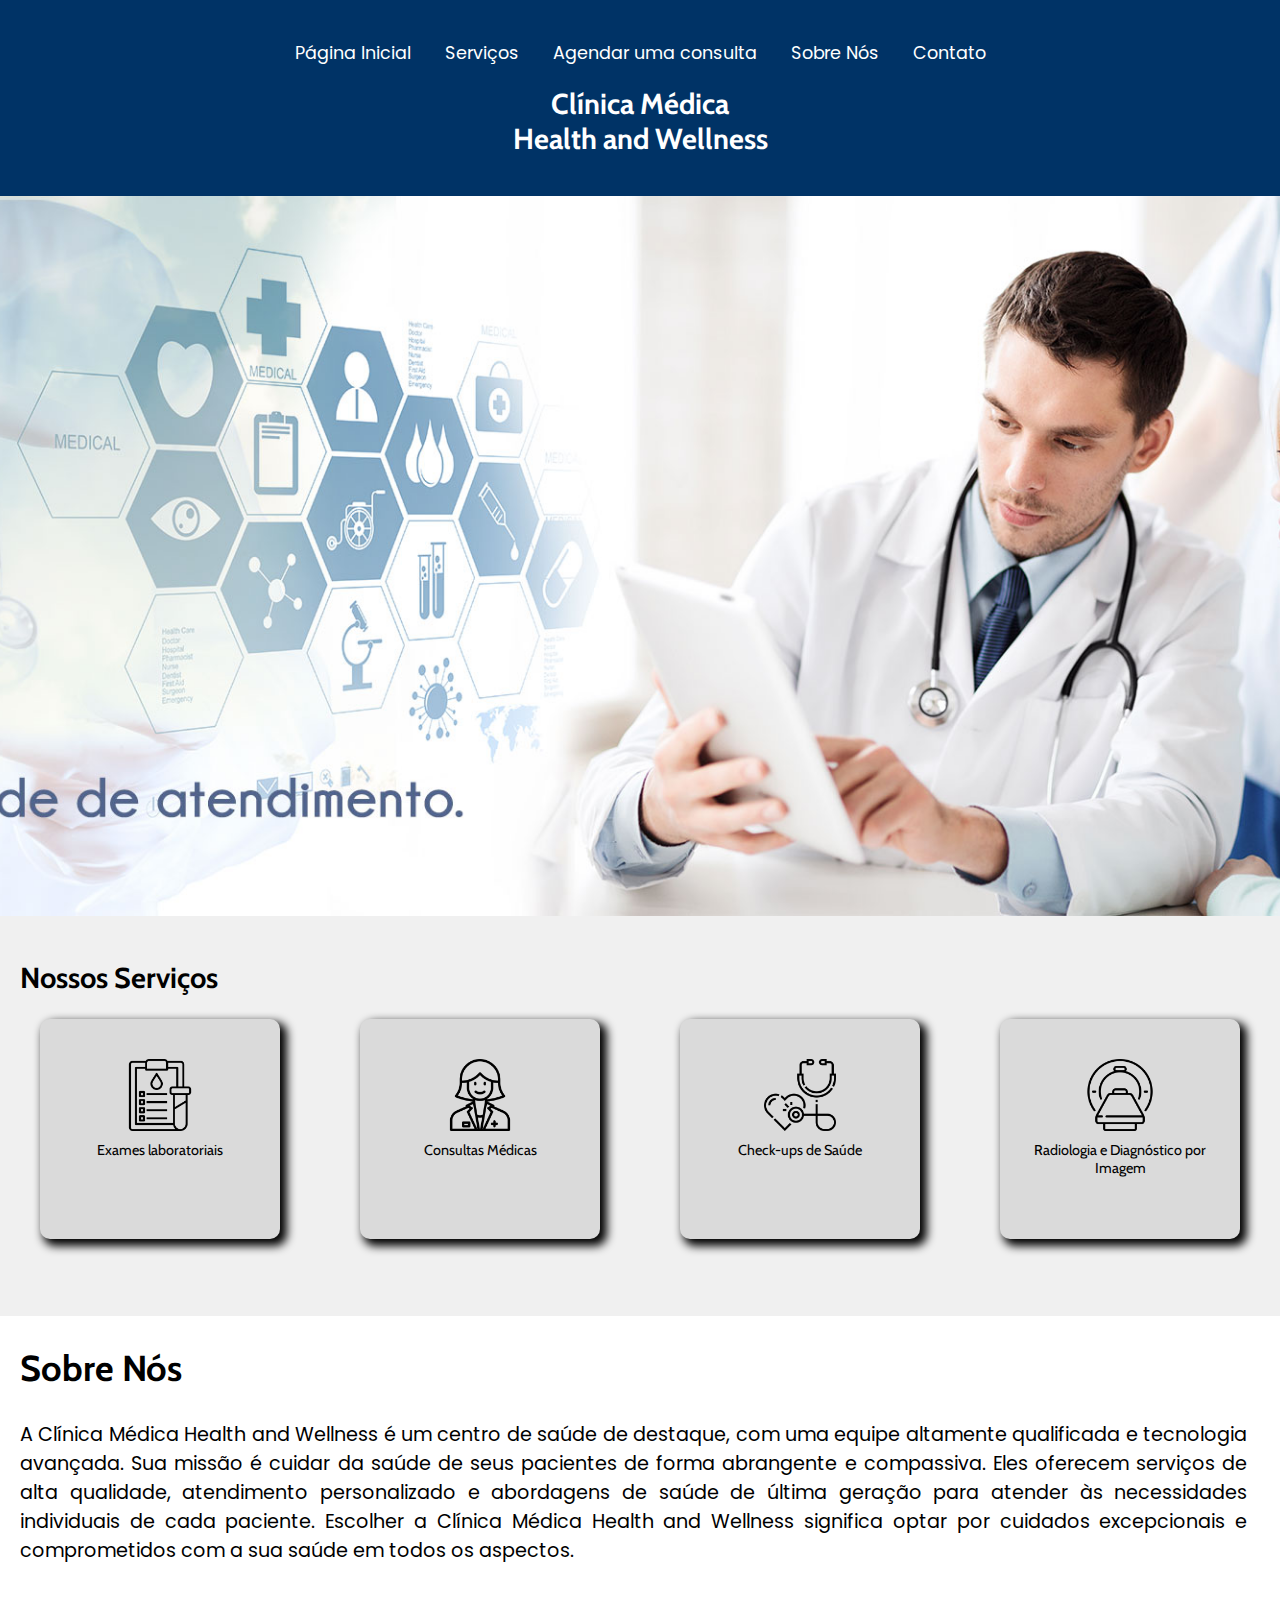
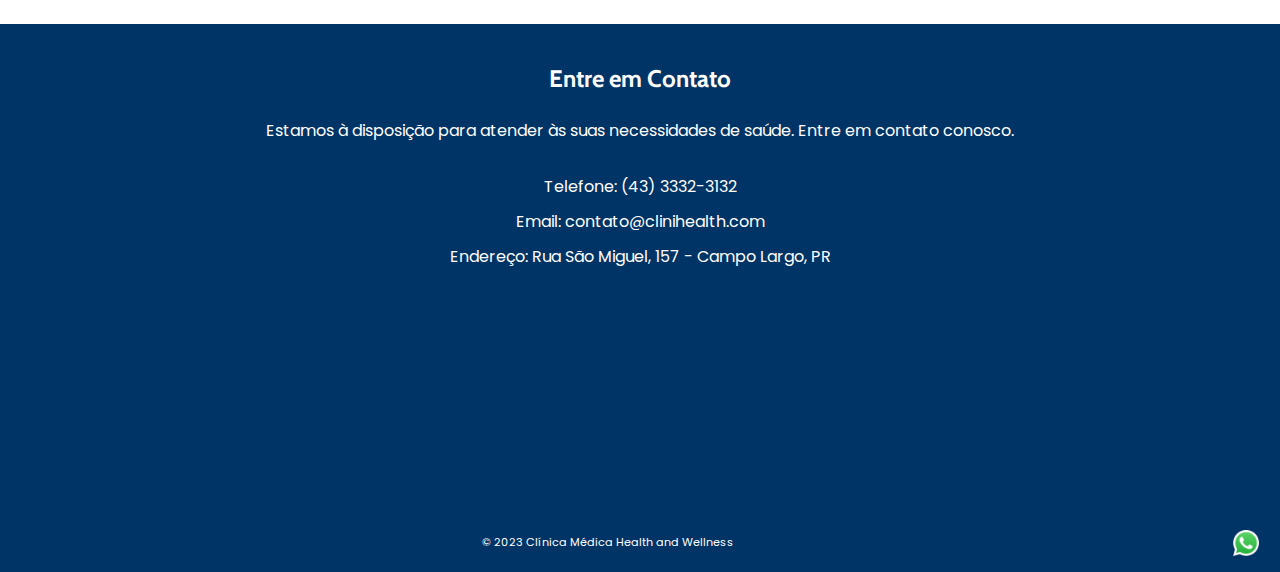
<file: index.html>
<!DOCTYPE html>
<html lang="pt-br">
<head>
    <meta charset="UTF-8">
    <meta name="viewport" content="width=device-width, initial-scale=1.0">
    <link rel="shortcut icon" href="/assets/icons/icon_home.png" type="image/x-icon">
    <title>Clínica Médica Health and Wellness</title>

    <!-- Vinculando o arquivo CSS externo ao HTML -->
    <link rel="stylesheet" type="text/css" href="/src/css/style.css">
</head>
<body>
    <header>
        <nav>
            <ul>
                <!--Barra de navegação-->
                <li><a href="index.html">Página Inicial</a></li>
                <li><a href="#servicos-section">Serviços</a></li>
                <li><a href="/src/pages/form.html">Agendar uma consulta</a></li>
                <li><a href="/src/pages/about.html">Sobre Nós</a></li>
                <li><a href="#section-contato">Contato</a></li>
            </ul>
        </nav>
        <h1>Clínica Médica <br> Health and Wellness</h1>
    </header>

    <!-- Seção de banner com imagem -->
    <section class="banner"></section>

    <!-- Seção de serviços -->
    <section class="servicos" id="servicos-section">
        <h2>Nossos Serviços</h2>
        <div class="group-cards">
            <div class="card">
                <img class="card-img" src="../assets/images/exame_laboratorial.png" alt="Exames laboratoriais">
                <span class="card-info">Exames laboratoriais</span>
            </div>
            <div class="card">
                <img class="card-img" src="../assets/images/consulta_medica.png" alt="Consultas Médicas">
                <span class="card-info">Consultas Médicas</span>
            </div>
            <div class="card">
                <img class="card-img" src="../assets/images/check-up.png" alt="Check-ups de Saúde">
                <span class="card-info">Check-ups de Saúde</span>
            </div>
            <div class="card">
                <img class="card-img" src="../assets/images/exame_imagem.png" alt="Radiologia e Diagnóstico por Imagem">
                <span class="card-info">Radiologia e Diagnóstico por Imagem</span>
            </div>
        </div>
    </section>

    <!-- Seção "Sobre Nós" -->
    <section class="sobre-nos">
        <h2>Sobre Nós</h2>
        <p>A Clínica Médica Health and Wellness é um centro de saúde de destaque, com uma equipe altamente qualificada e tecnologia avançada. Sua missão é cuidar da saúde de seus pacientes de forma abrangente e compassiva. Eles oferecem serviços de alta qualidade, atendimento personalizado e abordagens de saúde de última geração para atender às necessidades individuais de cada paciente. Escolher a Clínica Médica Health and Wellness significa optar por cuidados excepcionais e comprometidos com a sua saúde em todos os aspectos.</p>
    </section>

    <!-- Rodapé da página -->
    <footer>
        <!-- Seção de contato -->
        <section class="contato" id="section-contato">
            <h2>Entre em Contato</h2>
            <p>Estamos à disposição para atender às suas necessidades de saúde. Entre em contato conosco.</p>
            <address>
                <p>Telefone: (43) 3332-3132</p>
                <p>Email: contato@clinihealth.com</p>
                <p>Endereço: Rua São Miguel, 157 - Campo Largo, PR</p>
            </address>
            <div class="mapa">
                <iframe
                    frameborder="0" style="border:0"
                    src="https://www.google.com/maps/embed?pb=!1m18!1m12!1m3!1d5094.326976322317!2d-49.404142071036866!3d-25.46388910878744!2m3!1f0!2f0!3f0!3m2!1i1024!2i768!4f13.1!3m3!1m2!1s0x94dd1dd2b90b0051%3A0xf71aa438fe96783d!2sR.%20S%C3%A3o%20Miguel%2C%20157%20-%20Vila%20David%20Antonio%2C%20Campo%20Largo%20-%20PR%2C%2083609-320!5e0!3m2!1spt-BR!2sbr!4v1698814839195!5m2!1spt-BR!2sbr" width="600" height="450" style="border:0;" allowfullscreen="" loading="lazy" referrerpolicy="no-referrer-when-downgrade"
                    allowfullscreen="">
                </iframe>
            </div>
        </section>
         </section>
         <div class="contato-image">
            <div class="contato-image-copy">
                <p>&copy; 2023 Clínica Médica Health and Wellness</p>
            </div> 
            <div class="contato-image-img">
                <a href="https://wa.me/+5545998121611" target="_blank"><img src="/assets/images/whatsapp_icon.png" alt="Whatsapp contato"></a>
            </div>
        </div>
    </footer>
</body>
<script type="module" src="/src/js/index.js"></script>
</html>
</file>
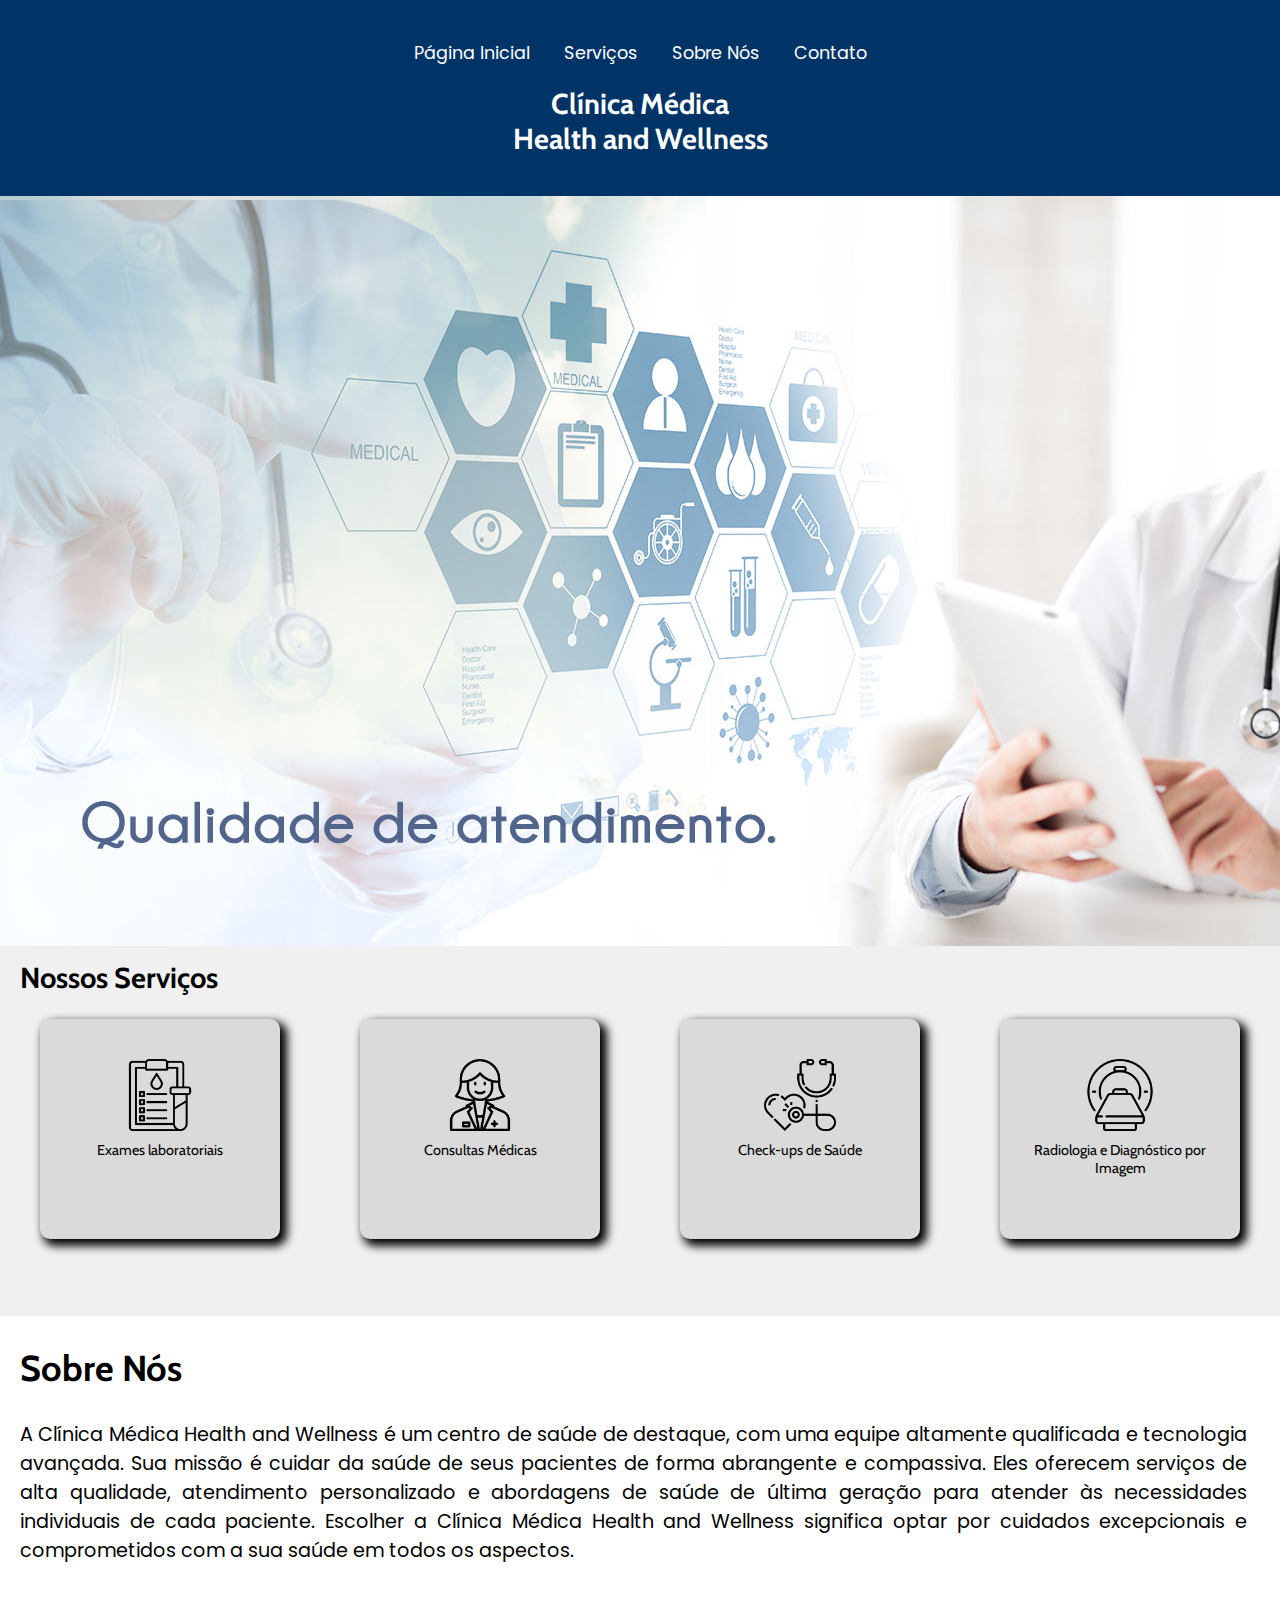
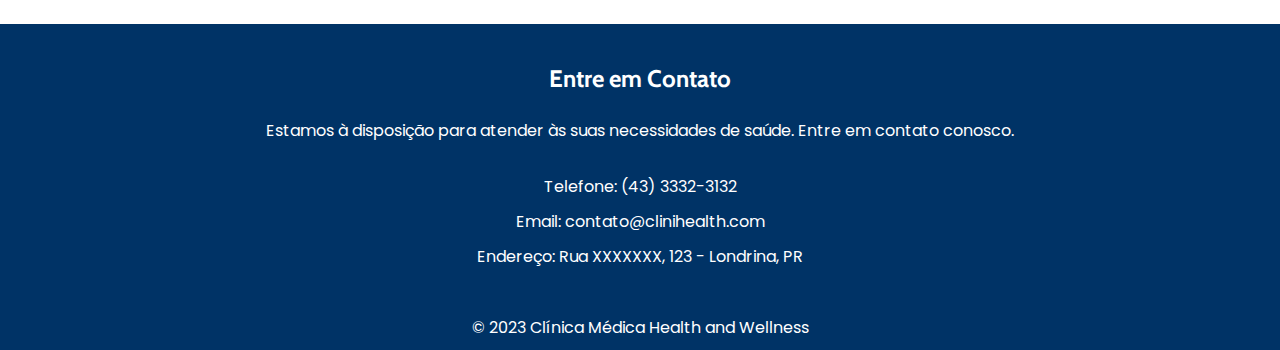
<file: src/index.html>
<!DOCTYPE html>
<html lang="pt-br">
<head>
    <meta charset="UTF-8">
    <meta name="viewport" content="width=device-width, initial-scale=1.0">
    <link rel="shortcut icon" href="../assets/icons/icon_home.png" type="image/x-icon">
    <title>Clínica Médica Health and Wellness</title>

    <!-- Vinculando o arquivo CSS externo ao HTML -->
    <link rel="stylesheet" type="text/css" href="./css/style.css">
</head>
<body>
    <header>
        <nav>
            <ul>
                <li><a href="#">Página Inicial</a></li>
                <li><a href="#">Serviços</a></li>
                <li><a href="#">Sobre Nós</a></li>
                <li><a href="#">Contato</a></li>
            </ul>
        </nav>
        <h1>Clínica Médica <br> Health and Wellness</h1>
    </header>

    <!-- Seção de banner com imagem -->
    <section class="banner">
        <img src="../assets/images/banner.jpg" alt="Imagem do Laboratório Health and Wellness">
    </section>

    <!-- Seção de serviços -->
    <section class="servicos">
        <h2>Nossos Serviços</h2>
        <div class="group-cards">
            <div class="card">
                <img class="card-img" src="../assets/images/exame_laboratorial.png" alt="Exames laboratoriais">
                <span class="card-info">Exames laboratoriais</span>
            </div>
            <div class="card">
                <img class="card-img" src="../assets/images/consulta_medica.png" alt="Consultas Médicas">
                <span class="card-info">Consultas Médicas</span>
            </div>
            <div class="card">
                <img class="card-img" src="../assets/images/check-up.png" alt="Check-ups de Saúde">
                <span class="card-info">Check-ups de Saúde</span>
            </div>
            <div class="card">
                <img class="card-img" src="../assets/images/exame_imagem.png" alt="Radiologia e Diagnóstico por Imagem">
                <span class="card-info">Radiologia e Diagnóstico por Imagem</span>
            </div>
        </div>
    </section>

    <!-- Seção "Sobre Nós" -->
    <section class="sobre-nos">
        <h2>Sobre Nós</h2>
        <p>A Clínica Médica Health and Wellness é um centro de saúde de destaque, com uma equipe altamente qualificada e tecnologia avançada. Sua missão é cuidar da saúde de seus pacientes de forma abrangente e compassiva. Eles oferecem serviços de alta qualidade, atendimento personalizado e abordagens de saúde de última geração para atender às necessidades individuais de cada paciente. Escolher a Clínica Médica Health and Wellness significa optar por cuidados excepcionais e comprometidos com a sua saúde em todos os aspectos.</p>
    </section>

    <!-- Rodapé da página -->
    <footer>
        <!-- Seção de contato -->
        <section class="contato">
            <h2>Entre em Contato</h2>
            <p>Estamos à disposição para atender às suas necessidades de saúde. Entre em contato conosco.</p>
            <address>
                <p>Telefone: (43) 3332-3132</p>
                <p>Email: contato@clinihealth.com</p>
                <p>Endereço: Rua XXXXXXX, 123 - Londrina, PR</p>
            </address>
         </section>
        <p>&copy; 2023 Clínica Médica Health and Wellness</p>
    </footer>
</body>
<script type="module" src="./js/index.js"></script>
</html>
</file>
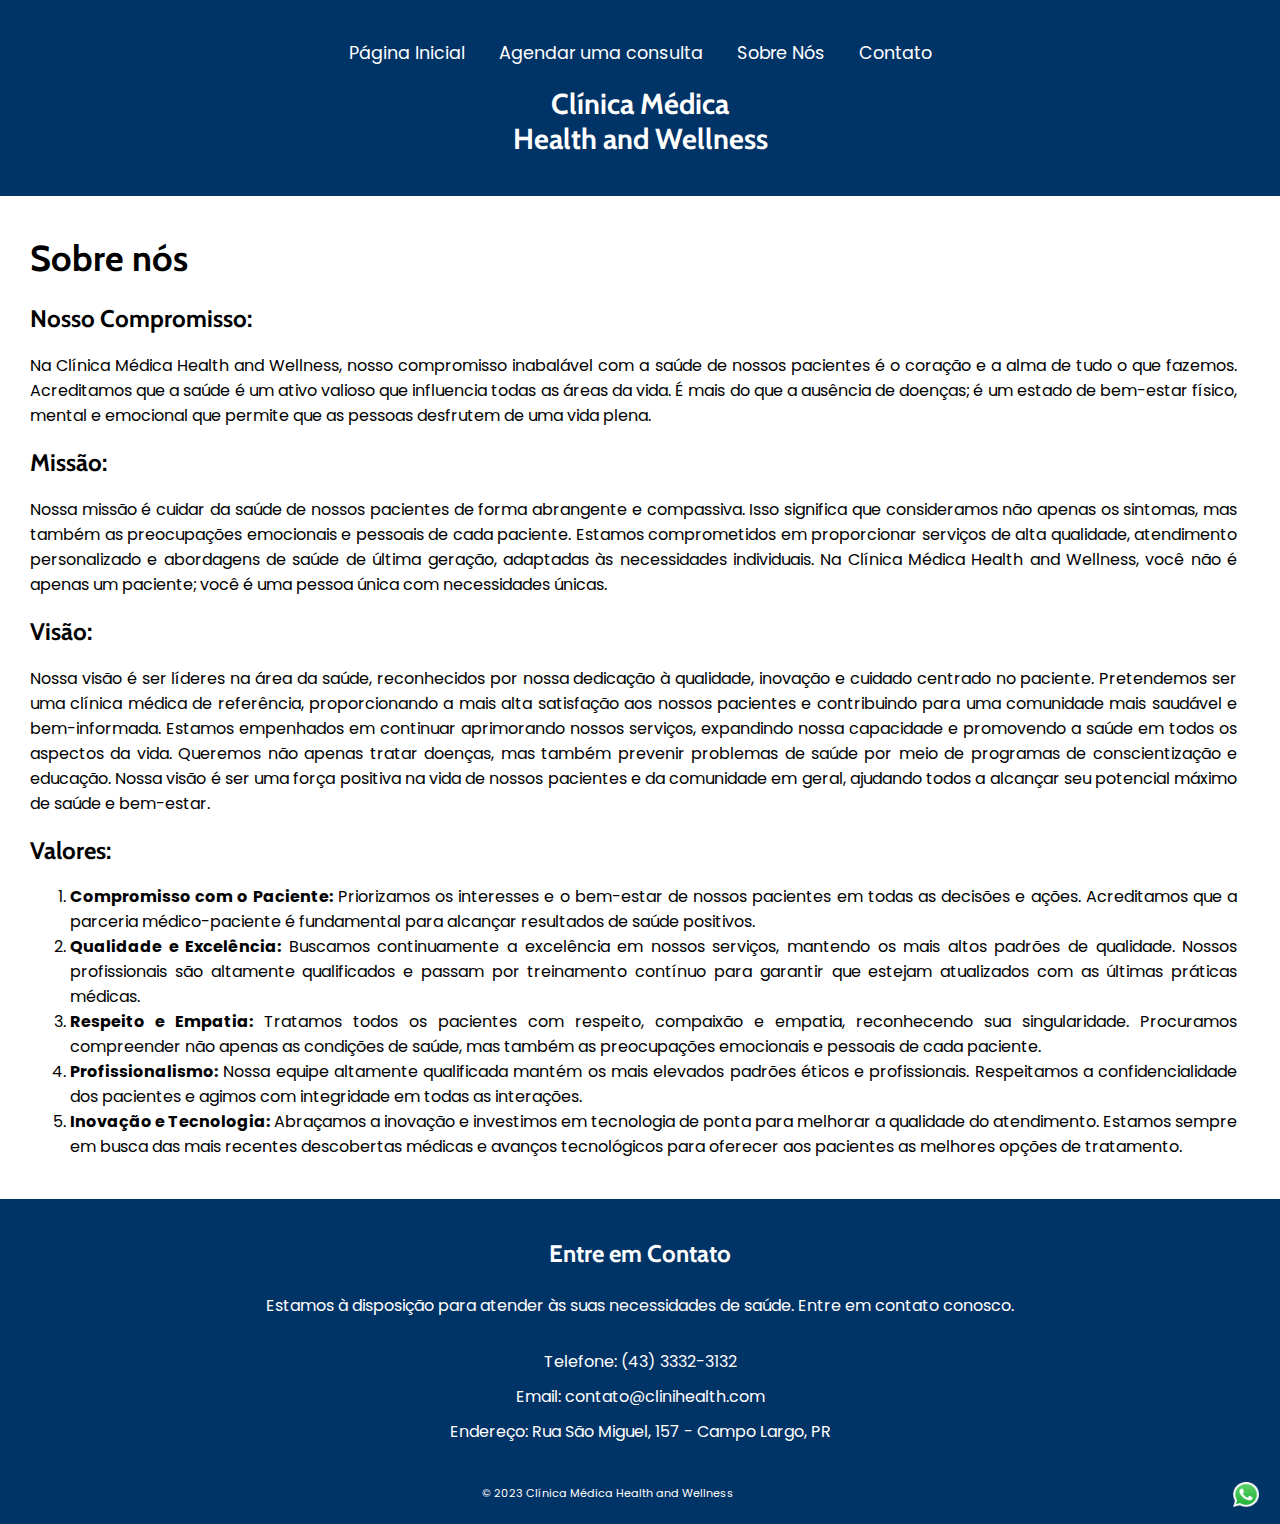
<file: src/pages/about.html>
<!DOCTYPE html>
<html lang="pt-br">
    <head>
        <meta charset="UTF-8">
        <meta name="viewport" content="width=device-width, initial-scale=1.0">
        <link rel="shortcut icon" href="../../assets/icons/icon_home.png" type="image/x-icon">
        <title>Sobre nós - Clínica Médica Health and Wellness</title>
    
        <!-- Vinculando o arquivo CSS externo ao HTML -->
        <link rel="stylesheet" type="text/css" href="../css/style.css">
    </head>
        <body>
            <header>
                <nav>
                    <ul>
                        <li><a href="../../index.html">Página Inicial</a></li>
                        <li><a href="/src/pages/agendar_consulta.html">Agendar uma consulta</a></li>
                        <li><a href="/src/pages/about.html"">Sobre Nós</a></li>
                        <li><a href="#section-contato">Contato</a></li>
                    </ul>
                </nav>
                <h1>Clínica Médica <br> Health and Wellness</h1>
            </header>
            <!--Seção para apresentação mais detalhada do sobre nós-->
            <section class="sobreNos">
                
                <h1>Sobre nós</h1>
            
                <h2>Nosso Compromisso:</h2>
                <p>Na Clínica Médica Health and Wellness, nosso compromisso inabalável com a saúde de nossos pacientes é o coração e a alma de tudo o que fazemos. Acreditamos que a saúde é um ativo valioso que influencia todas as áreas da vida. É mais do que a ausência de doenças; é um estado de bem-estar físico, mental e emocional que permite que as pessoas desfrutem de uma vida plena.</p>
                
                <h2>Missão:</h2>
                <p>Nossa missão é cuidar da saúde de nossos pacientes de forma abrangente e compassiva. Isso significa que consideramos não apenas os sintomas, mas também as preocupações emocionais e pessoais de cada paciente. Estamos comprometidos em proporcionar serviços de alta qualidade, atendimento personalizado e abordagens de saúde de última geração, adaptadas às necessidades individuais. Na Clínica Médica Health and Wellness, você não é apenas um paciente; você é uma pessoa única com necessidades únicas.</p>

                <h2>Visão:</h2>
                <p>Nossa visão é ser líderes na área da saúde, reconhecidos por nossa dedicação à qualidade, inovação e cuidado centrado no paciente. Pretendemos ser uma clínica médica de referência, proporcionando a mais alta satisfação aos nossos pacientes e contribuindo para uma comunidade mais saudável e bem-informada. Estamos empenhados em continuar aprimorando nossos serviços, expandindo nossa capacidade e promovendo a saúde em todos os aspectos da vida. Queremos não apenas tratar doenças, mas também prevenir problemas de saúde por meio de programas de conscientização e educação. Nossa visão é ser uma força positiva na vida de nossos pacientes e da comunidade em geral, ajudando todos a alcançar seu potencial máximo de saúde e bem-estar.</p>
                
                <h2>Valores:</h2>
                <ol>
                    <li><strong>Compromisso com o Paciente:</strong> Priorizamos os interesses e o bem-estar de nossos pacientes em todas as decisões e ações. Acreditamos que a parceria médico-paciente é fundamental para alcançar resultados de saúde positivos.</li>
                    <li><strong>Qualidade e Excelência:</strong> Buscamos continuamente a excelência em nossos serviços, mantendo os mais altos padrões de qualidade. Nossos profissionais são altamente qualificados e passam por treinamento contínuo para garantir que estejam atualizados com as últimas práticas médicas.</li>
                    <li><strong>Respeito e Empatia:</strong> Tratamos todos os pacientes com respeito, compaixão e empatia, reconhecendo sua singularidade. Procuramos compreender não apenas as condições de saúde, mas também as preocupações emocionais e pessoais de cada paciente.</li>
                    <li><strong>Profissionalismo:</strong> Nossa equipe altamente qualificada mantém os mais elevados padrões éticos e profissionais. Respeitamos a confidencialidade dos pacientes e agimos com integridade em todas as interações.</li>
                    <li><strong>Inovação e Tecnologia:</strong> Abraçamos a inovação e investimos em tecnologia de ponta para melhorar a qualidade do atendimento. Estamos sempre em busca das mais recentes descobertas médicas e avanços tecnológicos para oferecer aos pacientes as melhores opções de tratamento.</li>
                </ol>
                
            </section>
            
        </body>
         <!-- Rodapé da página -->
        <footer>
            <!-- Seção de contato -->
            <section class="contato" id="section-contato">
                <h2>Entre em Contato</h2>
                <p>Estamos à disposição para atender às suas necessidades de saúde. Entre em contato conosco.</p>
                <address>
                    <p>Telefone: (43) 3332-3132</p>
                    <p>Email: contato@clinihealth.com</p>
                    <p>Endereço: Rua São Miguel, 157 - Campo Largo, PR</p>
                </address>
            </section>
            <div class="contato-image ">
                <div class="contato-image-copy">
                    <p>&copy; 2023 Clínica Médica Health and Wellness</p>
                </div> 
                <div class="contato-image-img">
                    <a href="https://wa.me/+5545998121611" target="_blank"><img src="/assets/images/whatsapp_icon.png" alt="Whatsapp contato"></a>
                </div>
            <div>
        </footer>
    <script type="module" src="../js/index.js"></script>
</html>
</file>
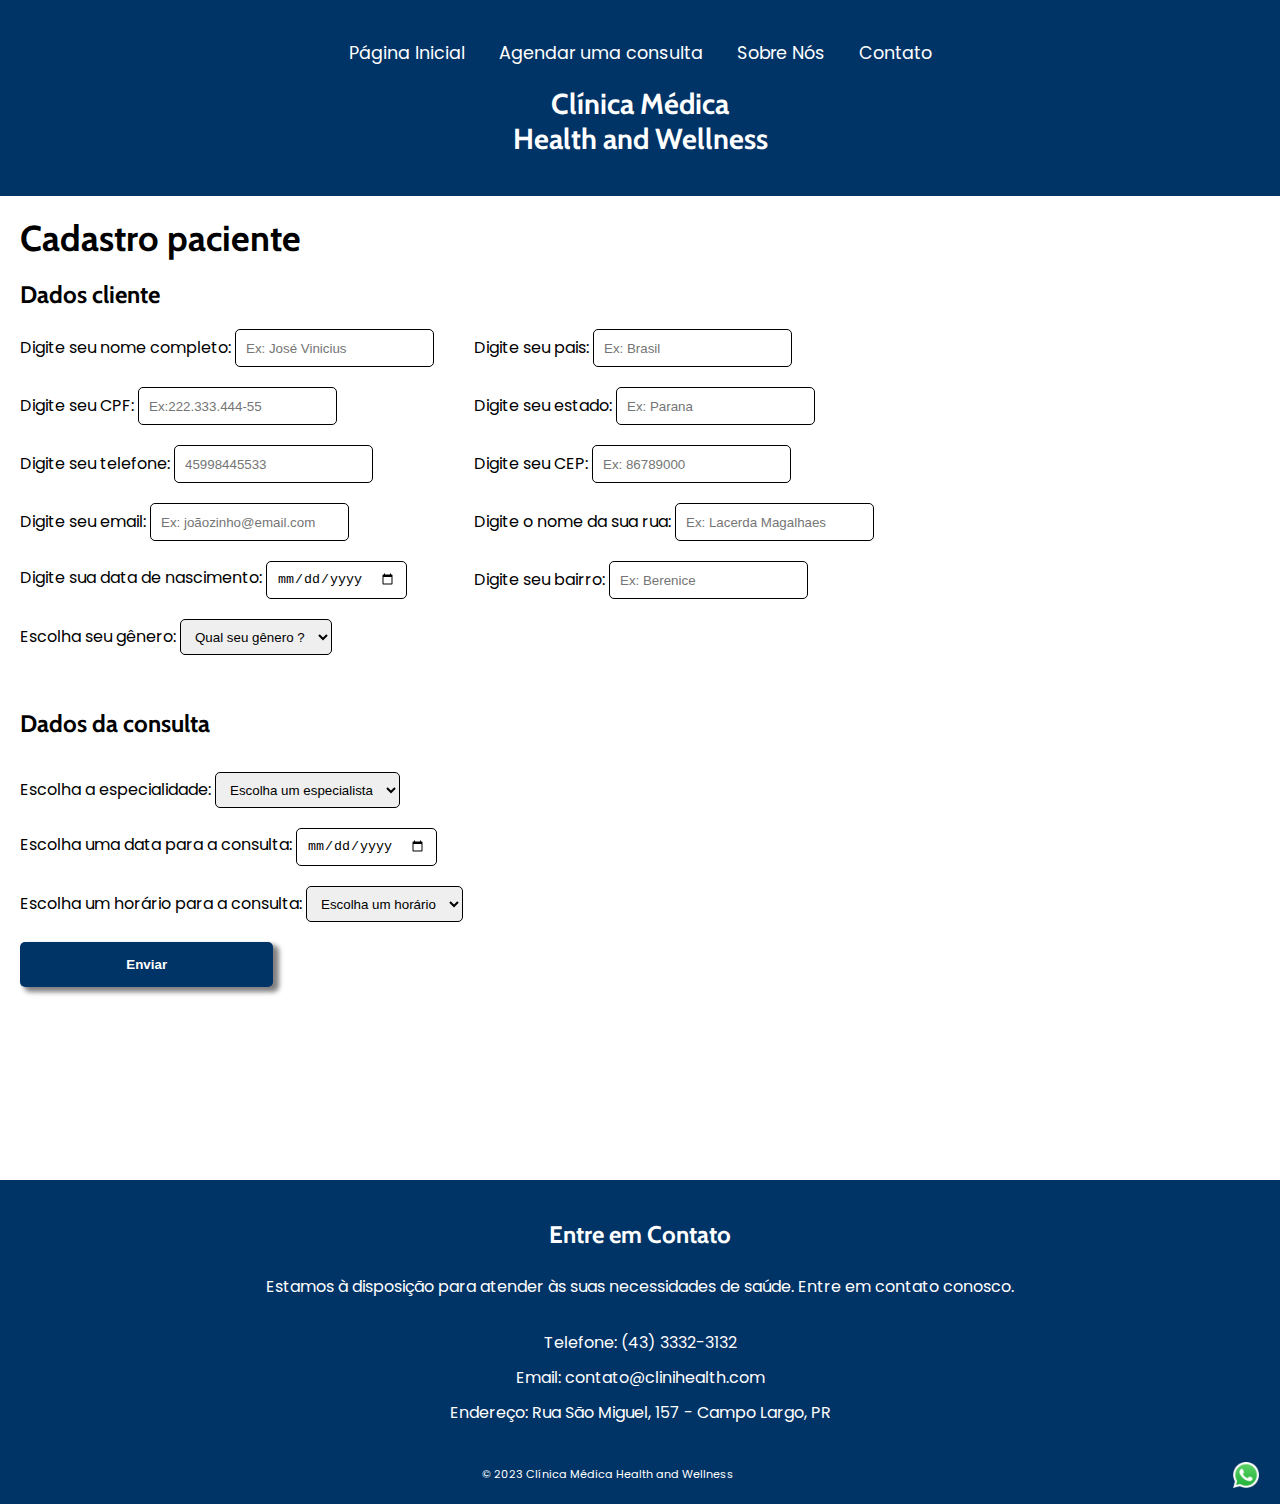
<file: src/pages/agendar_consulta.html>
<!DOCTYPE html>
<html lang="pt-br">
    <head>
        <meta charset="UTF-8">
        <meta name="viewport" content="width=device-width, initial-scale=1.0">
        <link rel="shortcut icon" href="../../assets/icons/icon_home.png" type="image/x-icon">
        <title>Agendar consulta - Clínica Médica Health and Wellness</title>
    
        <!-- Vinculando o arquivo CSS externo ao HTML -->
        <link rel="stylesheet" type="text/css" href="../css/style.css">
    </head>
<body>
    <header>
        <nav>
            <ul>
                <!--Barra de navegação-->
                <li><a href="../../index.html">Página Inicial</a></li>
                <li><a href="/src/pages/agendar_consulta.html">Agendar uma consulta</a></li>
                <li><a href="/src/pages/about.html"">Sobre Nós</a></li>
                <li><a href="#section-contato">Contato</a></li>
            </ul>
        </nav>
        <h1>Clínica Médica <br> Health and Wellness</h1>
    </header>
    <!--Seção para o formulário de cadastro do paciente-->
    <section>
        <h2 class="form-titulo">Cadastro paciente</h2>
        <form action="../pages/formulario_consulta.html" id="form-paciente" class="form-paciente">
            <h3 class="form-titulo-dadosPaciente">Dados cliente</h3>
            <div class="form-dadosPaciente">
                <!--Seção para cadastro do paciente-->
                <div class="form-dadosPaciente_contato">
                    <Label>
                        Digite seu nome completo:
                        <input type="text" name="nomePaciente" placeholder="Ex: José Vinicius" id="nomePaciente" minlength="3" maxlength="64" required>
                    </Label>
                    <Label>
                        Digite seu CPF:
                        <input type="text" name="cpfPaciente" placeholder="Ex:222.333.444-55" id="cpfPaciente" maxlength="15" minlength="11" pattern="\d{3}\.?\d{3}\.?\d{3}-?\d{2}" required>
                    </Label>
                    <Label>
                        Digite seu telefone:
                        <input type="tel" name="telefonePaciente" placeholder="45998445533" id="telefonePaciente" maxlength="11" minlength="11" required>
                    </Label>
                    <Label>
                        Digite seu email:
                        <input type="email" name="emailPaciente" placeholder="Ex: joãozinho@email.com" id="emailPaciente" required>
                    </Label>
                    <Label>
                        Digite sua data de nascimento:
                        <input type="date" name="dataNascimentoPaciente" id="dataNascimentoPaciente" required >
                    </Label>
                    <label>
                        Escolha seu gênero:
                        <select name="generoPaciente" id="generoPaciente" required>
                            <option value="">Qual seu gênero ?</option>
                            <option value="Masculino">Masculino</option>
                            <option value="Feminino">Feminino</option>
                        </select>
                    </label>
                </div>
                <!--Seção para cadastro do endereço do paciente-->
                <div class="form-dadosPaciente_endereco">
                    <label>
                        Digite seu pais:
                        <input type="text" name="paisPaciente" placeholder="Ex: Brasil" id="paisPaciente" minlength="2" required>
                    </label>
                    <label>
                        Digite seu estado:
                        <input type="text" name="estadoPaciente" placeholder="Ex: Parana" id="estadoPaciente" minlength="2" required>
                    </label>
                    <label>
                        Digite seu CEP:
                        <input type="text" name="CEPPaciente" placeholder="Ex: 86789000" id="CEPPaciente" minlength="8" maxlength="8" required>
                    </label>          
                    <label>
                        Digite o nome da sua rua:
                        <input type="text" name="ruaPaciente" placeholder="Ex: Lacerda Magalhaes" id="ruaPaciente" minlength="2" required>
                    </label>          
                    <label>
                        Digite seu bairro:
                        <input type="text" name="bairroPaciente" placeholder="Ex: Berenice" id="bairroPaciente" minlength="2">
                    </label>
                </div>
            </div>
            <!--Seção para cadastro da consulta-->
            <div class="form-dadosConsulta">
                <h3 class="form-titulo-dadosConsulta">Dados da consulta</h3>
                <label>
                    Escolha a especialidade:
                    <select name="especialidades" id="especialidades" required>
                        <option value="">Escolha um especialista</option>
                        <option value="Ginecologista">Ginecologista</option>
                        <option value="Clinico geral">Clinico geral</option>
                        <option value="Obstetra">Obstetra</option>
                        <option value="Neurologista">Neurologista</option>
                        <option value="Cardiologista">Cardiologista</option>
                    </select>
                </label>
                    
                <label>
                    Escolha uma data para a consulta:
                    <input type="date" name="dataConsulta" id="dataConsulta" required> 
                </label>
                
                <label>
                    Escolha um horário para a consulta:
                    <select name="horariosDisponiveis" id="horariosDisponiveis" required>
                        <option value="">Escolha um horário</option>
                        <option value="08:45">08:45 Hr</option>
                        <option value="10:15">10:15 Hr</option>
                        <option value="14:30">14:30 Hr</option>
                        <option value="15:15">15:15 Hr</option>
                        <option value="16:50">16:50 Hr</option>
                    </select>
                </label>
            </div>
            
            <button class="submitButton" type="submit">Enviar</button>
        </form>
    </section>
    <!-- Rodapé da página -->
    <footer>
        <!-- Seção de contato -->
        <section class="contato">
            <h2>Entre em Contato</h2>
            <p>Estamos à disposição para atender às suas necessidades de saúde. Entre em contato conosco.</p>
            <address>
                <p>Telefone: (43) 3332-3132</p>
                <p>Email: contato@clinihealth.com</p>
                <p>Endereço: Rua São Miguel, 157 - Campo Largo, PR</p>
            </address>
         </section>
        <div class="contato-image" id="section-contato">
            <div class="contato-image-copy">
                <p>&copy; 2023 Clínica Médica Health and Wellness</p>
            </div> 
            <div class="contato-image-img">
                <a href="https://wa.me/+5545998121611" target="_blank"><img src="/assets/images/whatsapp_icon.png" alt="Whatsapp contato"></a>
            </div>
        <div>
    </footer>
</body>
<script type="module" src="../js/index.js"></script>
</html>
</file>
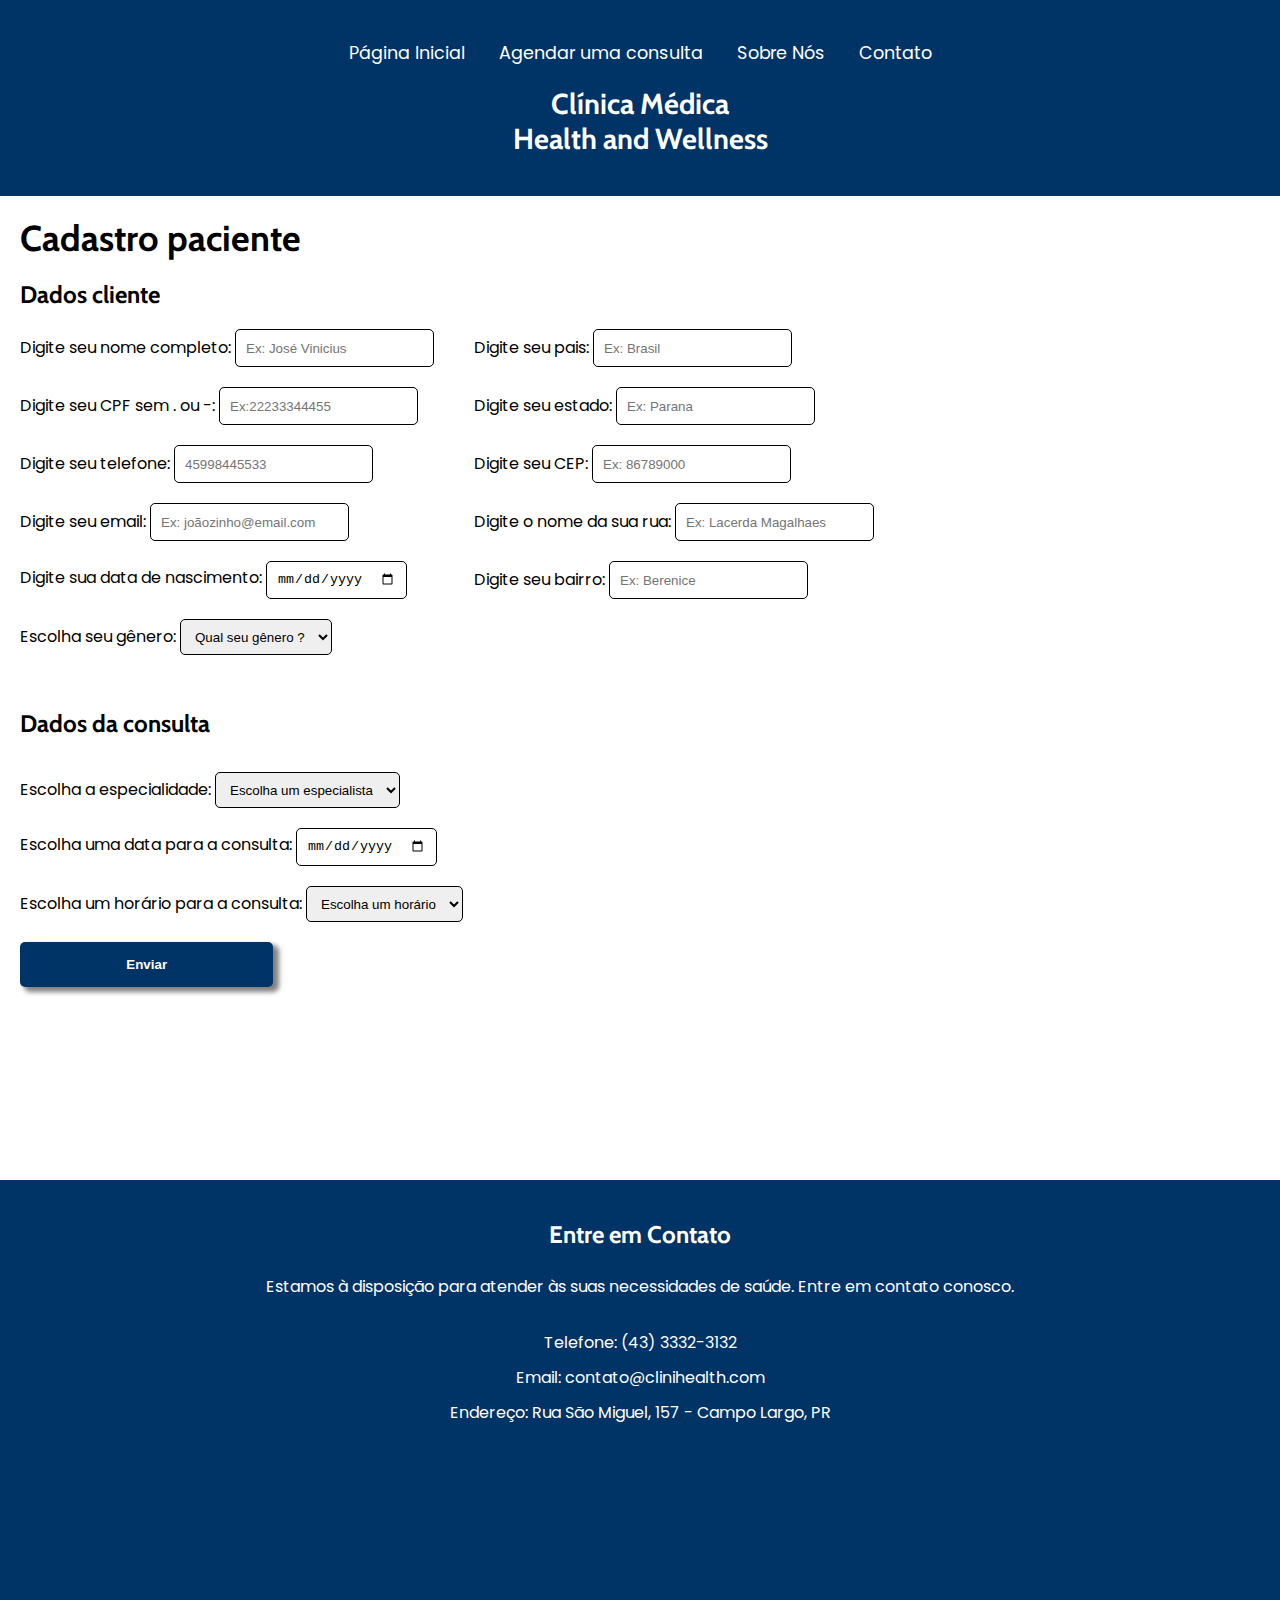
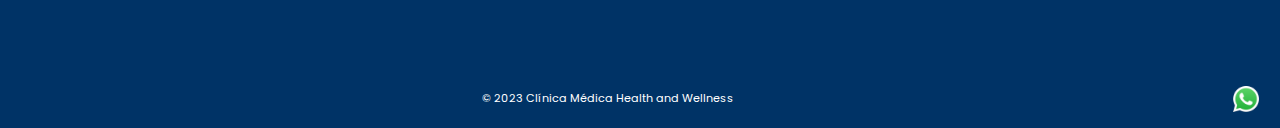
<file: src/pages/form.html>
<!DOCTYPE html>
<html lang="pt-br">
    <head>
        <meta charset="UTF-8">
        <meta name="viewport" content="width=device-width, initial-scale=1.0">
        <link rel="shortcut icon" href="../../assets/icons/icon_home.png" type="image/x-icon">
        <title>Agendar consulta - Clínica Médica Health and Wellness</title>
    
        <!-- Vinculando o arquivo CSS externo ao HTML -->
        <link rel="stylesheet" type="text/css" href="../css/style.css">
    </head>
<body>
    <header>
        <nav>
            <ul>
                <!--Barra de navegação-->
                <li><a href="../../index.html">Página Inicial</a></li>
                <li><a href="/src/pages/form.html">Agendar uma consulta</a></li>
                <li><a href="/src/pages/about.html"">Sobre Nós</a></li>
                <li><a href="#section-contato">Contato</a></li>
            </ul>
        </nav>
        <h1>Clínica Médica <br> Health and Wellness</h1>
    </header>
    <!--Seção para o formulário de cadastro do paciente-->
    <section>
        <h2 class="form-titulo">Cadastro paciente</h2>
        <form action="../pages/formAction.html" id="form-paciente" class="form-paciente">
            <h3 class="form-titulo-dadosPaciente">Dados cliente</h3>
            <div class="form-dadosPaciente">
                <!--Seção para cadastro do paciente-->
                <div class="form-dadosPaciente_contato">
                    <Label>
                        Digite seu nome completo:
                        <input type="text" name="nomePaciente" placeholder="Ex: José Vinicius" id="nomePaciente" minlength="3" maxlength="64" required>
                    </Label>
                    <Label>
                        Digite seu CPF sem . ou -:
                        <input type="text" name="cpfPaciente" placeholder="Ex:22233344455" id="cpfPaciente" maxlength="15" minlength="11" pattern="\d{3}\.?\d{3}\.?\d{3}-?\d{2}" required>
                    </Label>
                    <Label>
                        Digite seu telefone:
                        <input type="tel" name="telefonePaciente" placeholder="45998445533" id="telefonePaciente" maxlength="11" minlength="11" required>
                    </Label>
                    <Label>
                        Digite seu email:
                        <input type="email" name="emailPaciente" placeholder="Ex: joãozinho@email.com" id="emailPaciente" required>
                    </Label>
                    <Label>
                        Digite sua data de nascimento:
                        <input type="date" name="dataNascimentoPaciente" id="dataNascimentoPaciente" required >
                    </Label>
                    <label>
                        Escolha seu gênero:
                        <select name="generoPaciente" id="generoPaciente" required>
                            <option value="">Qual seu gênero ?</option>
                            <option value="Masculino">Masculino</option>
                            <option value="Feminino">Feminino</option>
                        </select>
                    </label>
                </div>
                <!--Seção para cadastro do endereço do paciente-->
                <div class="form-dadosPaciente_endereco">
                    <label>
                        Digite seu pais:
                        <input type="text" name="paisPaciente" placeholder="Ex: Brasil" id="paisPaciente" minlength="2" required>
                    </label>
                    <label>
                        Digite seu estado:
                        <input type="text" name="estadoPaciente" placeholder="Ex: Parana" id="estadoPaciente" minlength="2" required>
                    </label>
                    <label>
                        Digite seu CEP:
                        <input type="text" name="cepPaciente" placeholder="Ex: 86789000" id="cepPaciente" minlength="8" maxlength="8" required>
                    </label>          
                    <label>
                        Digite o nome da sua rua:
                        <input type="text" name="ruaPaciente" placeholder="Ex: Lacerda Magalhaes" id="ruaPaciente" minlength="2" required>
                    </label>          
                    <label>
                        Digite seu bairro:
                        <input type="text" name="bairroPaciente" placeholder="Ex: Berenice" id="bairroPaciente" minlength="2">
                    </label>
                </div>
            </div>
            <!--Seção para cadastro da consulta-->
            <div class="form-dadosConsulta">
                <h3 class="form-titulo-dadosConsulta">Dados da consulta</h3>
                <label>
                    Escolha a especialidade:
                    <select name="especialidades" id="especialidades" required>
                        <option value="">Escolha um especialista</option>
                        <option value="Ginecologista">Ginecologista</option>
                        <option value="Clinico geral">Clinico geral</option>
                        <option value="Obstetra">Obstetra</option>
                        <option value="Neurologista">Neurologista</option>
                        <option value="Cardiologista">Cardiologista</option>
                    </select>
                </label>
                    
                <label>
                    Escolha uma data para a consulta:
                    <input type="date" name="dataConsulta" id="dataConsulta" required> 
                </label>
                
                <label>
                    Escolha um horário para a consulta:
                    <select name="horariosDisponiveis" id="horariosDisponiveis" required>
                        <option value="">Escolha um horário</option>
                        <option value="08:45">08:45 Hr</option>
                        <option value="10:15">10:15 Hr</option>
                        <option value="14:30">14:30 Hr</option>
                        <option value="15:15">15:15 Hr</option>
                        <option value="16:50">16:50 Hr</option>
                    </select>
                </label>
            </div>
            
            <button class="submitButton" type="submit">Enviar</button>
        </form>
    </section>
    <!-- Rodapé da página -->
    <footer>
        <!-- Seção de contato -->
        <section class="contato">
            <h2>Entre em Contato</h2>
            <p>Estamos à disposição para atender às suas necessidades de saúde. Entre em contato conosco.</p>
            <address>
                <p>Telefone: (43) 3332-3132</p>
                <p>Email: contato@clinihealth.com</p>
                <p>Endereço: Rua São Miguel, 157 - Campo Largo, PR</p>
            </address>
            <div class="mapa">
                <iframe
                    width="40%"
                    height="70%"
                    frameborder="0" style="border:0"
                    src="https://www.google.com/maps/embed?pb=!1m18!1m12!1m3!1d5094.326976322317!2d-49.404142071036866!3d-25.46388910878744!2m3!1f0!2f0!3f0!3m2!1i1024!2i768!4f13.1!3m3!1m2!1s0x94dd1dd2b90b0051%3A0xf71aa438fe96783d!2sR.%20S%C3%A3o%20Miguel%2C%20157%20-%20Vila%20David%20Antonio%2C%20Campo%20Largo%20-%20PR%2C%2083609-320!5e0!3m2!1spt-BR!2sbr!4v1698814839195!5m2!1spt-BR!2sbr" width="600" height="450" style="border:0;" allowfullscreen="" loading="lazy" referrerpolicy="no-referrer-when-downgrade"
                    allowfullscreen="">
                </iframe>
            </div>
         </section>
        <div class="contato-image" id="section-contato">
            <div class="contato-image-copy">
                <p>&copy; 2023 Clínica Médica Health and Wellness</p>
            </div> 
            <div class="contato-image-img">
                <a href="https://wa.me/+5545998121611" target="_blank"><img src="/assets/images/whatsapp_icon.png" alt="Whatsapp contato"></a>
            </div>
        <div>
    </footer>
</body>
<script type="module" src="../js/index.js"></script>
</html>
</file>
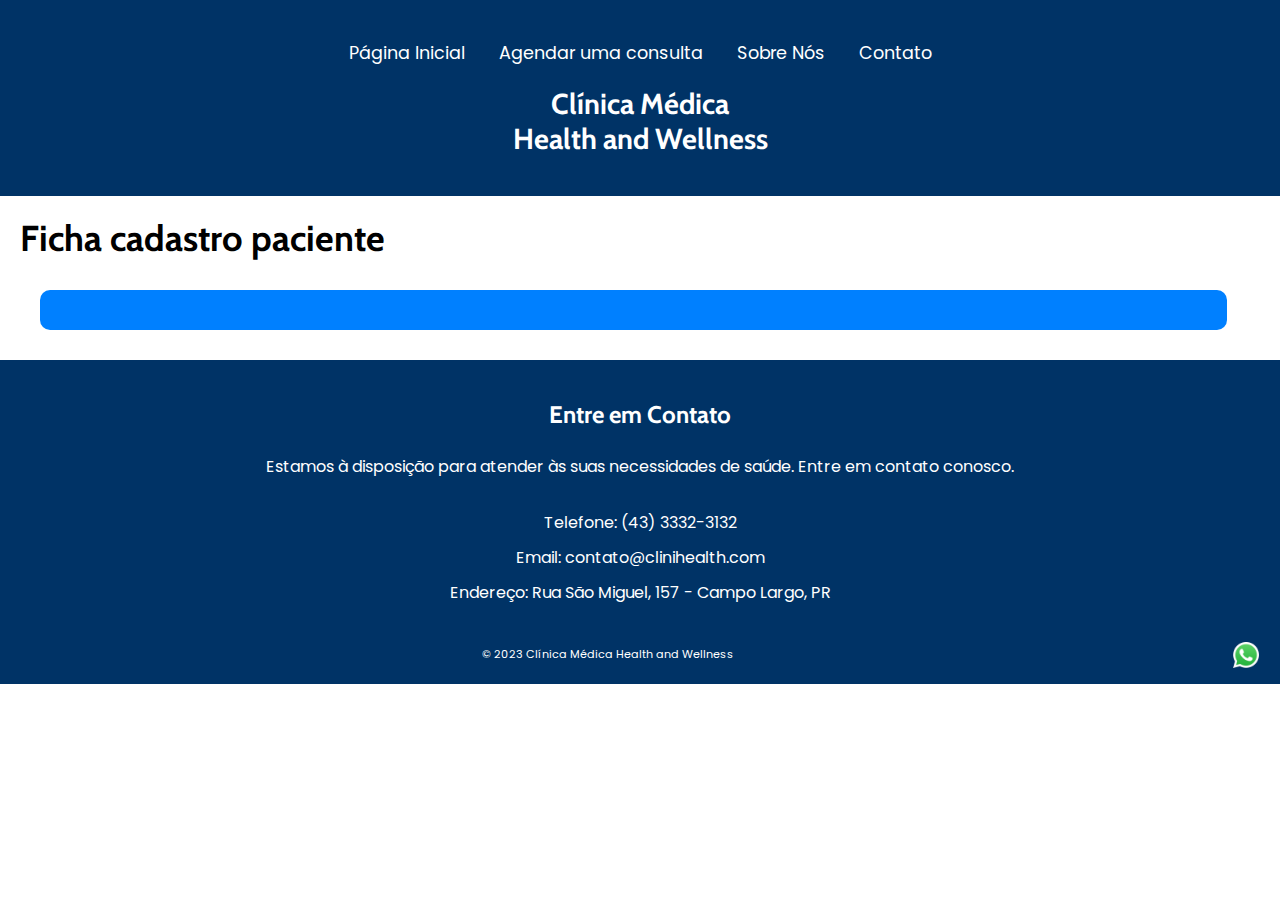
<file: src/pages/formAction.html>
<!DOCTYPE html>
<html lang="pt-br">
    <head>
        <meta charset="UTF-8">
        <meta name="viewport" content="width=device-width, initial-scale=1.0">
        <link rel="shortcut icon" href="../../assets/icons/icon_home.png" type="image/x-icon">
        <title>Ficha consulta - Clínica Médica Health and Wellness</title>
    
        <!-- Vinculando o arquivo CSS externo ao HTML -->
        <link rel="stylesheet" type="text/css" href="../css/style.css">
    </head>
<body>
    <header>
        <nav>
            <ul>
                <li><a href="../../index.html">Página Inicial</a></li>
                <li><a href="/src/pages/form.html">Agendar uma consulta</a></li>
                <li><a href="/src/pages/about.html"">Sobre Nós</a></li>
                <li><a href="#section-contato">Contato</a></li>
            </ul>
        </nav>
        <h1>Clínica Médica <br> Health and Wellness</h1>
    </header>
    <!--Seção aonde e mostrado os dados do formulário-->
    <section class="ficha">
        <h1>Ficha cadastro paciente</h1>
        <div class="ficha-consulta" id="ficha-consulta"></div>
    </section>
    <!-- Rodapé da página -->
    <footer>
        <!-- Seção de contato -->
        <section class="contato" id="section-contato">
            <h2>Entre em Contato</h2>
            <p>Estamos à disposição para atender às suas necessidades de saúde. Entre em contato conosco.</p>
            <address>
                <p>Telefone: (43) 3332-3132</p>
                <p>Email: contato@clinihealth.com</p>
                <p>Endereço: Rua São Miguel, 157 - Campo Largo, PR</p>
            </address>
         </section>
         <div class="contato-image">
            <div class="contato-image-copy">
                <p>&copy; 2023 Clínica Médica Health and Wellness</p>
            </div> 
            <div class="contato-image-img">
                <a href="https://wa.me/+5545998121611" target="_blank"><img src="/assets/images/whatsapp_icon.png" alt="Whatsapp contato"></a>
            </div>
        <div>
    </footer>
</body>
<script type="module" src="../js/index.js"></script>
</html>
</file>
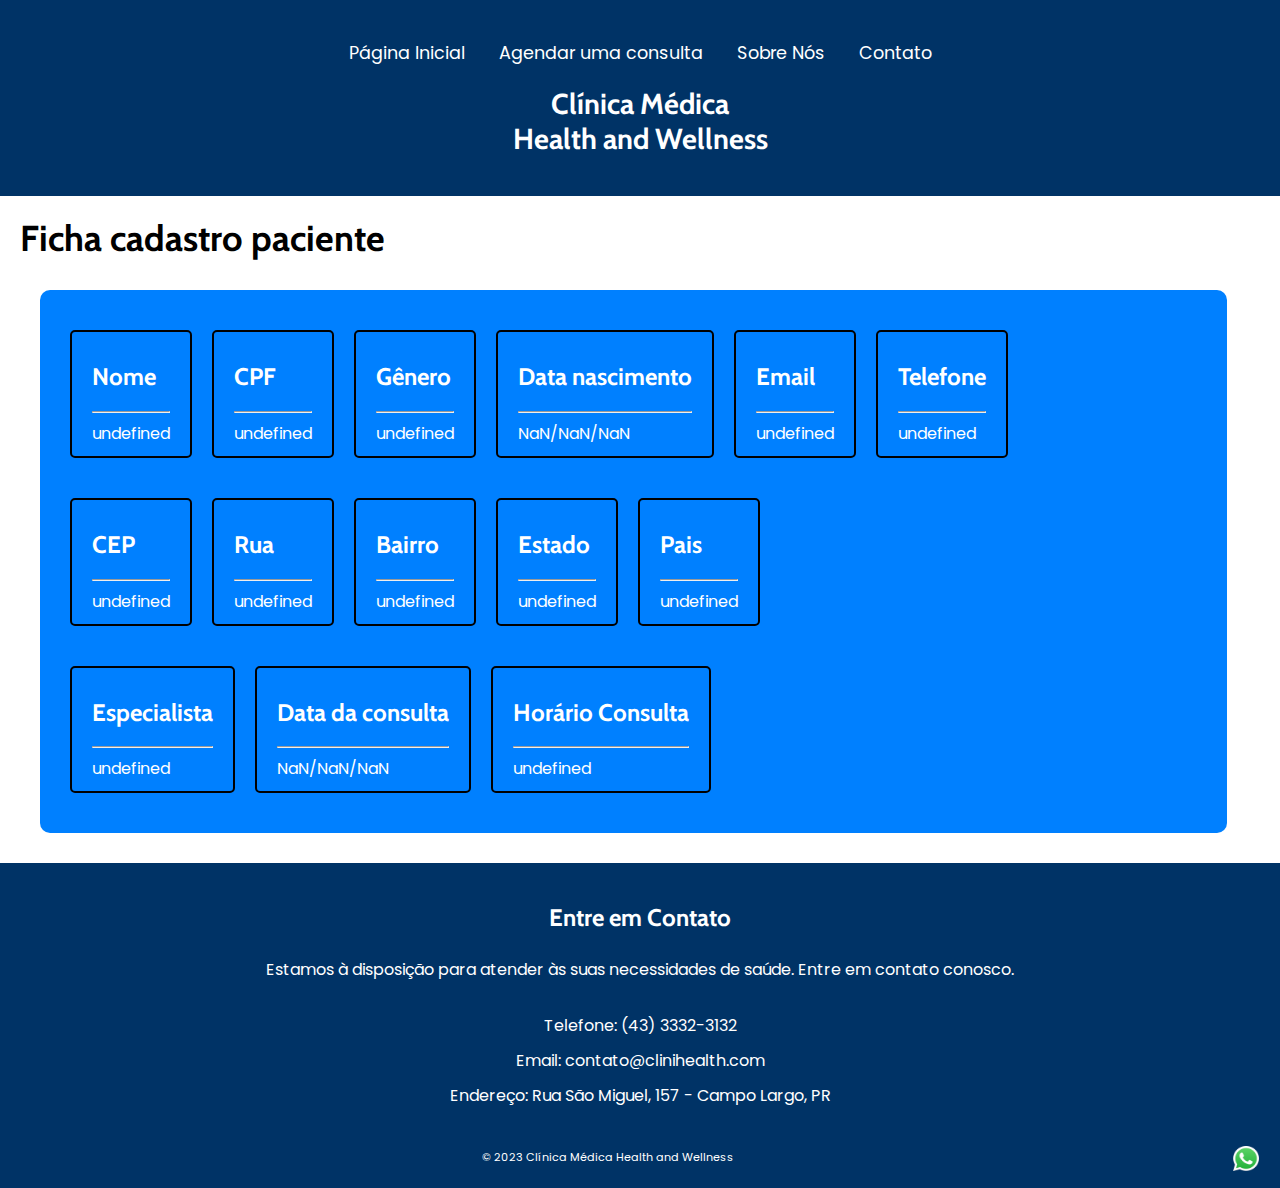
<file: src/pages/formulario_consulta.html>
<!DOCTYPE html>
<html lang="pt-br">
    <head>
        <meta charset="UTF-8">
        <meta name="viewport" content="width=device-width, initial-scale=1.0">
        <link rel="shortcut icon" href="../../assets/icons/icon_home.png" type="image/x-icon">
        <title>Ficha consulta - Clínica Médica Health and Wellness</title>
    
        <!-- Vinculando o arquivo CSS externo ao HTML -->
        <link rel="stylesheet" type="text/css" href="../css/style.css">
    </head>
<body>
    <header>
        <nav>
            <ul>
                <li><a href="../../index.html">Página Inicial</a></li>
                <li><a href="/src/pages/agendar_consulta.html">Agendar uma consulta</a></li>
                <li><a href="/src/pages/about.html"">Sobre Nós</a></li>
                <li><a href="#section-contato">Contato</a></li>
            </ul>
        </nav>
        <h1>Clínica Médica <br> Health and Wellness</h1>
    </header>
    <!--Seção aonde e mostrado os dados do formulário-->
    <section class="ficha">
        <h1>Ficha cadastro paciente</h1>
        <div class="ficha-consulta">
            <div class="ficha-consulta-dadosContato">
                <div>
                    <h2>Nome</h2>
                    <hr>
                    <span id="ficha-nome"></span>
                </div>
                <div>
                    <h2>CPF</h2>
                    <hr>
                    <span  id="ficha-cpf"></span>
                </div>
                <div>
                    <h2>Gênero</h2>
                    <hr>
                    <span id="ficha-genero"></span>
                </div>
                <div>
                    <h2>Data nascimento</h2>
                    <hr>
                    <span id="ficha-nascimento"></span>
                </div>
                <div>
                    <h2>Email</h2>
                    <hr>
                    <span id="ficha-email"></span>
                </div>
                <div>
                    <h2>Telefone</h2>
                    <hr>
                    <span id="ficha-telefone"></span>
                </div>
            </div>
            <div class="ficha-consulta-endereco">
                <div>
                    <h2>CEP</h2>
                    <hr>
                    <span id="ficha-cep"></span>
                </div>
                <div>
                    <h2>Rua</h2>
                    <hr>
                    <span id="ficha-rua"></span>
                </div>
                <div>
                    <h2>Bairro</h2>
                    <hr>
                    <span id="ficha-bairro"></span>
                </div>
                <div>
                    <h2>Estado</h2>
                    <hr>
                    <span id="ficha-estado"></span>
                </div>
                <div>
                    <h2>Pais</h2>
                    <hr>
                    <span id="ficha-pais"></span>
                </div>
            </div>
            <div class="ficha-consulta-dadosConsulta">
                <div>
                    <h2>Especialista</h2>
                    <hr>
                    <span id="ficha-especialista"></span>
                </div>
                <div>
                    <h2>Data da consulta</h2>
                    <hr>
                    <span id="ficha-dataConsulta"></span>
                </div>
                <div>
                    <h2>Horário Consulta</h2>
                    <hr>
                    <span id="ficha-horariosConsulta"></span>
                </div>
            </div>
        </div>
    </section>
    <!-- Rodapé da página -->
    <footer>
        <!-- Seção de contato -->
        <section class="contato" id="section-contato">
            <h2>Entre em Contato</h2>
            <p>Estamos à disposição para atender às suas necessidades de saúde. Entre em contato conosco.</p>
            <address>
                <p>Telefone: (43) 3332-3132</p>
                <p>Email: contato@clinihealth.com</p>
                <p>Endereço: Rua São Miguel, 157 - Campo Largo, PR</p>
            </address>
         </section>
         <div class="contato-image">
            <div class="contato-image-copy">
                <p>&copy; 2023 Clínica Médica Health and Wellness</p>
            </div> 
            <div class="contato-image-img">
                <a href="https://wa.me/+5545998121611" target="_blank"><img src="/assets/images/whatsapp_icon.png" alt="Whatsapp contato"></a>
            </div>
        <div>
    </footer>
</body>
<script type="module" src="../js/index.js"></script>
</html>
</file>
<file: src/css/style.css>
/*Importar fontes de texto*/
@import url('https://fonts.googleapis.com/css2?family=Cabin:ital,wght@0,400;0,500;0,600;0,700;1,400;1,500;1,600;1,700&family=Poppins:wght@300;400;500;600;700;800;900&display=swap');

/* Estilos globais */
body {
    font-family: 'Cabin', sans-serif;
    margin: 0;
    padding: 0;
    max-width: 100vw;
    height: 100vh;
    width: 99%;
    overflow-x: hidden;
}

body p, li{
    font-family: 'Poppins', sans-serif;
}

/* Estilos do cabeçalho */
header {
    background-color: #003366;
    color: #fff;
    text-align: center;
    max-height: 200px;
    max-width: 100vw;
    width: 100vw;
    padding: 20px 0;
}

header h1 {
    font-size: 1.8rem;
    margin: 0 0 20px 0;
}

nav ul {
    width: 100%;
    height: 10%;
    list-style: none;
    padding: 0;
    margin: 20px 0;
    text-align: center;
    justify-content: space-between;
    
}

nav li {
    display: inline;
    font-size: 1.1rem;
    margin: 0 10px 0 10px;
    padding: 0 5px;
}

nav li a{
    
    transition: all .2s ease-in-out;
}

nav li:hover{
    transform: scale(1.5);
}

nav li a:hover{
    font-weight: 700;
    color: rgb(0, 198, 247);
    
}

nav a {
    color: #fff;
    text-decoration: none;
}

/* Estilos da seção de banner */
section.banner{
    width: 100vw;
    height: 80vh;
    background-image: url("../../assets/images/banner.jpg");
    background-repeat: no-repeat;
    background-position: center center;
    background-size: cover;
}

/* Estilos da seção de serviços */
section.servicos {
    background-color: #f0f0f0;
    width: 100vw;
    padding: 20px 0;
    height: 80vh;
    margin: 0;
}

section.servicos h2 {
    padding: 0 20px;
    font-size: 1.8rem;
}

.group-cards {
    list-style: none;
    display: flex;
    flex-direction: row;
    flex-wrap: wrap;
    justify-content: space-around;
    height: 80%;
    width: 100%;
}

/*Estilos dos cartões da seção serviços*/
.card{
    display: flex;
    background-color: #dadada;
    flex-direction: column;
    flex-wrap: nowrap;
    width: 30vw;
    text-align: center;
    align-items: center;
    height: 20vh;
    padding: 20px;
    border-radius: 10px;
    box-shadow: 5px 5px 10px 2px black;
}

.card-img{
    width: 8vh;
    padding: 20px 0 10px 0;
}

.card-info{
    font-size: .9rem;
    color: rgb(0, 0, 0);
}


/* Estilos da seção "Sobre Nós" */
section.sobre-nos p{
    padding: 0 20px 40px;
    text-align: justify;
    font-size: 1.2rem
}

section.sobre-nos h2 {
    font-size: 36px;
    padding: 0 20px;
}

/* Estilos da seção de contato */
section.contato {
    background-color: #003366;
    color: #fff;
    padding: 20px;
    text-align: center;
}

section.contato h2 {
    font-size: 24px;
}

section address p{
    font-style: normal;
    font-size: 16px;
    padding: 5px 0 5px 0;
    margin: 0;
}

/* Estilos do rodapé */
footer {
    text-align: center;
    background-color: #003366;
    color: #fff;
    margin-bottom: -20px;
    padding: 0;
    width: 100vw;
}

footer p{
    padding: 5px 0 10px 0;
}

footer .contato-image{
    display: flex;
    align-items: center;
    text-align: center;
    justify-content: center;
    width: 100%;
}

footer .contato-image .contato-image-copy{
    font-size: .7rem;
}

footer .contato-image-img{
    width: 5%;
    display: flex;
    
}

footer .contato-image .contato-image-img img{
    width: 5vw;
    margin-right: -10vw;
}

@keyframes balanco-horizontal {
    0% { transform: translateX(0) }
    25% { transform: translateX(5px) }
    50% { transform: translateX(-5px) }
    75% { transform: translateX(5px) }
    100% { transform: translateX(0) }
}

.contato-image-img:hover{
    animation: balanco-horizontal 1s infinite;
}


/*estilização formulário*/

.form-paciente{
    display: flex;
    flex-direction: column;
    height: 100vh;
}

.form-paciente h2, .form-paciente h3{
    font-family: 'Cabin', sans-serif;
}

.form-paciente label{
    font-family: 'Poppins', sans-serif;
}

.form-paciente input, .form-paciente select{
    border: 1px solid black;
    border-radius: 5px;
    height: 4vh;
    padding: 0 10px;
}

.form-titulo{
    margin: 20px;
    font-size: 36px;
}


.form-titulo-dadosPaciente{
    font-size: 24px;
    margin: 0 20px;
}

.form-titulo-dadosConsulta{
    font-size: 24px;
    
}

.form-dadosPaciente, .form-dadosConsulta{
    display: flex;
    flex-direction: row;
    padding: 10px 20px;
}

.form-dadosPaciente div:first-child{
    margin-right: 40px;
}

.form-dadosPaciente_contato{
    display: flex;
    flex-direction:column;
}

.form-dadosPaciente_contato label, .form-dadosPaciente_endereco label, .form-dadosConsulta label{
    padding: 10px 0;
}

.form-dadosPaciente_endereco{
    display: flex;
    flex-direction:column;
}

.submitButton{
    margin: 0 20px;
    color: white;
    font-weight: 600;
    background-color: #003366;
    border: none;
    border-radius: 5px;
    width: 20%;
    height: 5%;
    box-shadow: 5px 4px 5px 1px gray;
    cursor: pointer;
    transition: all .2s ease-in-out;
}

.submitButton:hover{
    transform: scale(1.05);
}

.form-dadosConsulta{
    margin: 0;
    flex-direction: column;
    justify-content: left;
}


/*Estilização dados ficha*/

.ficha h1{
    font-size: 36px;
    margin: 20px;
}

.ficha-consulta{
    margin: 30px 40px;
    display: flex;
    flex-direction: column;
    background-color: #0080ff;
    padding: 20px;
    border-radius: 10px;
}

.ficha-consulta-dadosContato, .ficha-consulta-endereco, .ficha-consulta-dadosConsulta{
    display: flex;
    flex-direction: row;
    flex-wrap: wrap;
    width: 80vw;
}

.ficha-consulta-dadosContato div, .ficha-consulta-endereco div, .ficha-consulta-dadosConsulta div{
    margin: 20px 10px;
    border: 2px solid black;
    border-radius: 5px;
    padding: 10px 20px;
}

.ficha-consulta-dadosContato h2, .ficha-consulta-endereco h2, .ficha-consulta-dadosConsulta h2{
   color:#fff;
   font-family: 'Cabin', sans-serif;
}

.ficha-consulta-dadosContato span, .ficha-consulta-endereco span, .ficha-consulta-dadosConsulta span{
    color:#fff;
    font-family: 'Poppins', sans-serif;
 }

/*Estilização sobre nós*/

.sobreNos{
    margin: 40px 30px;
}
.sobreNos h1{
    font-size: 36px;
    font-family: 'Cabin', sans-serif;
}

.sobreNos h2{
    font-family: 'Cabin', sans-serif;
    font-size: 24px;
}

.sobreNos p, .sobreNos li{
    font-size: 16px;
    text-align: justify;
    font-family: "Poppins", sans-serif;
}

.mapa iframe{
    width: 40vw;
    height: 20vh;
    padding: 20px 0
}


.form-dadosPaciente input:focus, .form-dadosConsulta input:focus{
    outline: none;
}

input[data-valid="false"]{
    border: 1px solid red;
}

input[data-valid="true"]{
    border: 1px solid rgb(0, 255, 55);
}


@media only screen and (min-width: 320px) and (max-width: 480px){
    section.banner{
        width: 101%;
        height: 20vh;
        background-image: url("../../assets/images/banner.jpg");
        background-repeat: no-repeat;
        background-position: center center;
        background-size: cover;
    }
    
    section.servicos{
        width: 100vw;
        height: calc(100vh + 50px)
    }

    .group-cards{
        height: 40vh;
    }

    .card{
        width: 25vw;
        height: 25vh;
        margin: 20px 20px;
    }

    .mapa iframe{
        width: 80vw;
    }

    footer .contato-image-img img{
        width: 5vw;
        margin-right: -1vw;
    }
}
@media only screen and (min-width: 481px) and (max-width: 768px){
    .card{
        max-width: 160px;
        min-width: 100px;
    }

    section.banner{
        width: 100vw;
        height: 200px;
        background-image: url("../../assets/images/banner.jpg");
        background-repeat: no-repeat;
        background-position: center center;
        background-size: cover;
    }

    footer .contato-image .contato-image-img img{
        width: 4vw;
        margin-right: -50vw;
    }

    .mapa iframe{
        width: 80vw;
    }
}
@media only screen and (min-width: 769px) and (max-width: 1024px){
    .card{
        max-width: 160px;
        min-width: 100px;
    }

    footer .contato-image .contato-image-img img{
        width: 3vw;
        margin-right: -60vw;
    }

    .mapa iframe{
        width: 80vw;
        height: 30vh;
    }

    section.servicos{
        height: auto;
    }
}
@media only screen and (min-width: 1025px) and (max-width: 1200px){
    
    .card{
        max-width: 180px;
        min-width: 100px;
    }

    section.servicos{
        height: 50vh;
    }

    footer .contato-image .contato-image-img img{
        width: 4vw;
        margin-right: -70vw;
    }

    .mapa iframe{
        width: 80vw;
        height: 30vh;
    }
}
@media only screen and (min-width: 1201px) {
    
    .card{
        max-width: 200px;
        min-width: 100px;
    }
    section.servicos{
        height: 40vh;
    }

    footer .contato-image .contato-image-img img{
        width: 2vw;
        margin-right: -80vw;
    }
}
</file>
